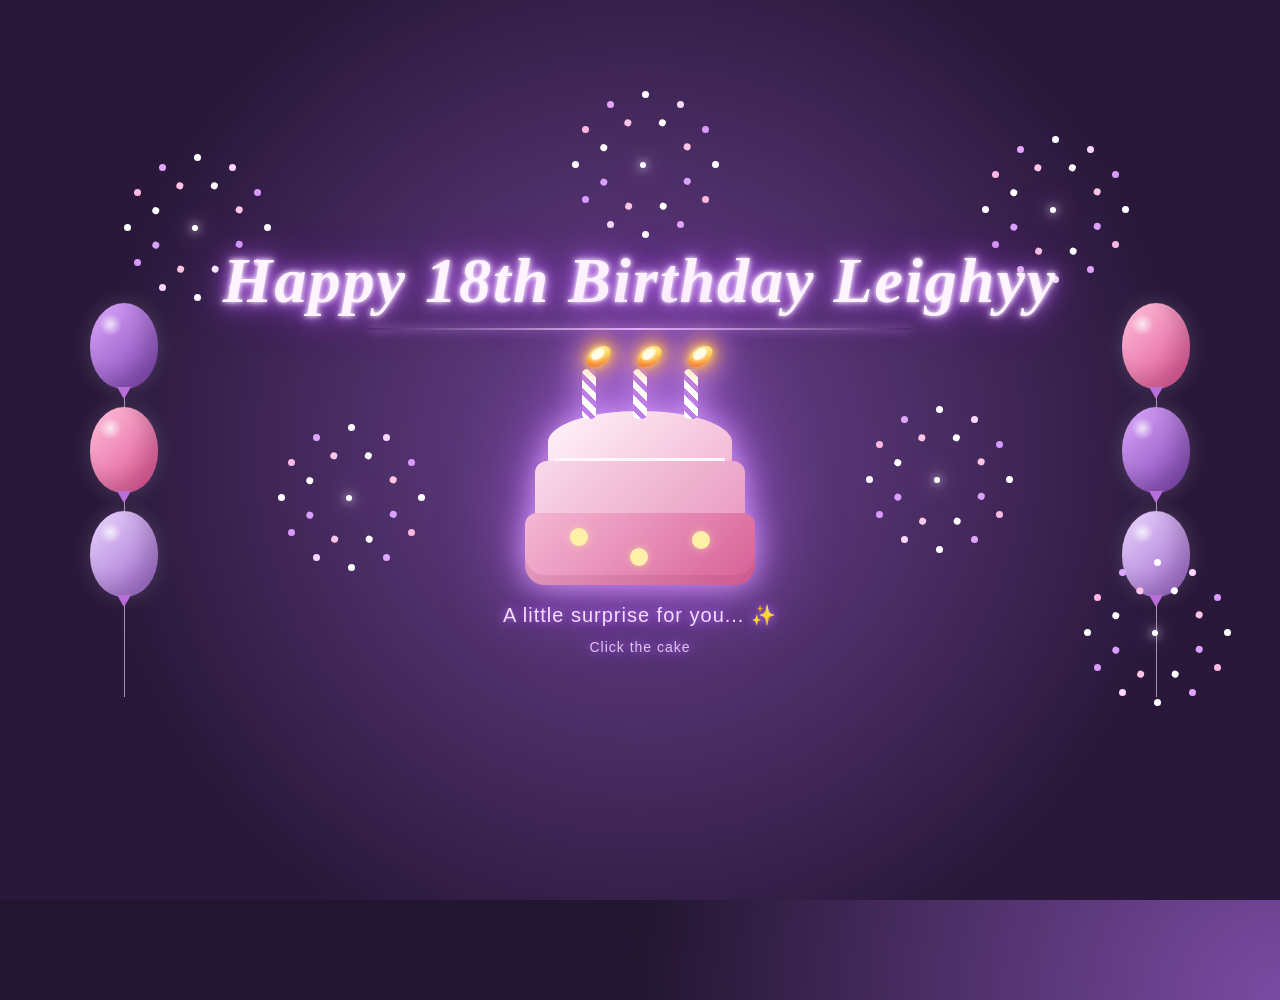
<file: BirthdayWebsite/birthday.html>
<!DOCTYPE html>
<html lang="en">

<head>

    <meta charset="UTF-8">

    <meta
        name="viewport"
        content="width=device-width, initial-scale=1.0"
    >

    <title>Something Special 💜</title>


    <style>


        * {
            box-sizing: border-box;
        }


        body {

            margin: 0;

            min-height: 100vh;

            font-family: Arial, sans-serif;

            text-align: center;

            color: white;

            background:
                radial-gradient(
                    circle at top left,
                    #b57edc,
                    transparent 35%
                ),

                radial-gradient(
                    circle at bottom right,
                    #7b4ba3,
                    transparent 40%
                ),

                #21152f;

            overflow-x: hidden;

        }



        /* =================================================
           🎂 BIRTHDAY CAKE INTRO
        ================================================= */


        .cake-screen {

            position: fixed;

            inset: 0;

            display: flex;

            flex-direction: column;

            justify-content: center;

            align-items: center;

            background:
                radial-gradient(
                    circle at center,
                    #704494,
                    #29183a 70%
                );

            z-index: 9999;

            overflow: hidden;

            transition:
                opacity 0.8s ease,
                visibility 0.8s ease;

        }


        .cake-screen.hide {

            opacity: 0;

            visibility: hidden;

            pointer-events: none;

        }



        /* =================================================
           🎉 CONFETTI
        ================================================= */


        .confetti {

            position: absolute;

            inset: 0;

            pointer-events: none;

            overflow: hidden;

        }


        .confetti span {

            position: absolute;

            top: -30px;

            width: 9px;

            height: 20px;

            border-radius: 3px;

            animation:
                confettiFall 5s linear infinite;

        }


        .confetti span:nth-child(1) {
            left: 5%;
            background: #ff78ae;
        }

        .confetti span:nth-child(2) {
            left: 13%;
            background: #c58cff;
            animation-delay: .6s;
        }

        .confetti span:nth-child(3) {
            left: 22%;
            background: #ffd76a;
            animation-delay: 1.2s;
        }

        .confetti span:nth-child(4) {
            left: 31%;
            background: #ff91be;
            animation-delay: 1.8s;
        }

        .confetti span:nth-child(5) {
            left: 40%;
            background: #b77aff;
            animation-delay: 2.4s;
        }

        .confetti span:nth-child(6) {
            left: 50%;
            background: #ffe08a;
            animation-delay: .8s;
        }

        .confetti span:nth-child(7) {
            left: 60%;
            background: #ff75aa;
            animation-delay: 1.4s;
        }

        .confetti span:nth-child(8) {
            left: 69%;
            background: #c88aff;
            animation-delay: 2s;
        }

        .confetti span:nth-child(9) {
            left: 78%;
            background: #ffd86b;
            animation-delay: 2.6s;
        }

        .confetti span:nth-child(10) {
            left: 87%;
            background: #ff8bb8;
            animation-delay: .4s;
        }

        .confetti span:nth-child(11) {
            left: 94%;
            background: #b77aff;
            animation-delay: 1.7s;
        }

        .confetti span:nth-child(12) {
            left: 17%;
            background: #ffd86b;
            animation-delay: 3s;
        }


        @keyframes confettiFall {

            0% {

                transform:
                    translateY(-30px)
                    rotate(0deg);

                opacity: 0;

            }

            15% {

                opacity: 1;

            }

            100% {

                transform:
                    translateY(110vh)
                    rotate(720deg);

                opacity: 0;

            }

        }



        /* =================================================
           🎆 FIREWORKS
        ================================================= */


        .fireworks {

            position: absolute;

            inset: 0;

            pointer-events: none;

            overflow: hidden;

            z-index: 10;

        }


        .firework {

            position: absolute;

            width: 6px;

            height: 6px;

            border-radius: 50%;

            background: white;

            box-shadow:
                0 0 10px white,
                0 0 20px #e6b3ff,
                0 0 35px #b45cff;

            animation:
                fireworkExplode 3.5s ease-out infinite;

        }


        .firework::before {

            content: "";

            position: absolute;

            width: 5px;

            height: 5px;

            border-radius: 50%;

            box-shadow:

                0 -70px 0 1px #ffffff,

                35px -60px 0 1px #ffd6ff,

                60px -35px 0 1px #d99aff,

                70px 0 0 1px #ffffff,

                60px 35px 0 1px #ffb8e1,

                35px 60px 0 1px #e0a5ff,

                0 70px 0 1px #ffffff,

                -35px 60px 0 1px #ffd6ff,

                -60px 35px 0 1px #d99aff,

                -70px 0 0 1px #ffffff,

                -60px -35px 0 1px #ffb8e1,

                -35px -60px 0 1px #e0a5ff;

            animation:
                sparkMove 3.5s ease-out infinite;

        }


        .firework::after {

            content: "";

            position: absolute;

            width: 5px;

            height: 5px;

            border-radius: 50%;

            box-shadow:

                0 -45px 0 1px #fff,

                32px -32px 0 1px #ffc4e5,

                45px 0 0 1px #d9a0ff,

                32px 32px 0 1px #fff,

                0 45px 0 1px #ffc4e5,

                -32px 32px 0 1px #d9a0ff,

                -45px 0 0 1px #fff,

                -32px -32px 0 1px #ffc4e5;

            transform: rotate(22deg);

            animation:
                sparkMove2 3.5s ease-out infinite;

        }


        .firework:nth-child(1) {
            left: 15%;
            top: 25%;
            animation-delay: 0s;
        }

        .firework:nth-child(2) {
            left: 82%;
            top: 23%;
            animation-delay: 1.1s;
        }

        .firework:nth-child(3) {
            left: 27%;
            top: 55%;
            animation-delay: 2.2s;
        }

        .firework:nth-child(4) {
            left: 73%;
            top: 53%;
            animation-delay: .7s;
        }

        .firework:nth-child(5) {
            left: 50%;
            top: 18%;
            animation-delay: 2.8s;
        }

        .firework:nth-child(6) {
            left: 90%;
            top: 70%;
            animation-delay: 1.8s;
        }


        @keyframes fireworkExplode {

            0% {
                transform: scale(0);
                opacity: 0;
            }

            8% {
                transform: scale(.5);
                opacity: 1;
            }

            18% {
                transform: scale(1);
                opacity: 1;
            }

            45% {
                transform: scale(1.2);
                opacity: .9;
            }

            70% {
                transform: scale(1.35);
                opacity: .5;
            }

            100% {
                transform: scale(1.5);
                opacity: 0;
            }

        }


        @keyframes sparkMove {

            0% {
                transform: scale(0);
                opacity: 0;
            }

            15% {
                transform: scale(.3);
                opacity: 1;
            }

            45% {
                transform: scale(1);
                opacity: 1;
            }

            100% {
                transform: scale(1.35);
                opacity: 0;
            }

        }


        @keyframes sparkMove2 {

            0% {

                transform:
                    rotate(22deg)
                    scale(0);

                opacity: 0;

            }

            15% {

                transform:
                    rotate(22deg)
                    scale(.3);

                opacity: 1;

            }

            45% {

                transform:
                    rotate(22deg)
                    scale(1);

                opacity: 1;

            }

            100% {

                transform:
                    rotate(22deg)
                    scale(1.4);

                opacity: 0;

            }

        }



        /* =================================================
           🎈 BALLOONS
        ================================================= */


        .balloons {

            position: absolute;

            top: 50%;

            display: flex;

            flex-direction: column;

            gap: 18px;

            transform:
                translateY(-50%);

            pointer-events: none;

        }


        .left-balloons {
            left: 7%;
        }


        .right-balloons {
            right: 7%;
        }


        .balloon {

            position: relative;

            width: 68px;

            height: 86px;

            border-radius:
                50% 50% 48% 48%;

            box-shadow:
                inset -12px -12px 18px rgba(0,0,0,.15),
                0 0 20px rgba(255,255,255,.15);

            animation:
                balloonFloat 3s ease-in-out infinite;

        }


        .balloon::before {

            content: "";

            position: absolute;

            left: 50%;

            top: 100%;

            width: 1px;

            height: 100px;

            background:
                rgba(255,255,255,.55);

        }


        .balloon::after {

            content: "";

            position: absolute;

            left: 50%;

            bottom: -10px;

            transform:
                translateX(-50%);

            width: 0;

            height: 0;

            border-left:
                7px solid transparent;

            border-right:
                7px solid transparent;

            border-top:
                12px solid #b86ed9;

        }


        .purple {

            background:
                radial-gradient(
                    circle at 30% 25%,
                    rgba(255,255,255,.75),
                    transparent 14%
                ),

                linear-gradient(
                    135deg,
                    #ddaaff,
                    #7b3eae
                );

        }


        .pink {

            background:
                radial-gradient(
                    circle at 30% 25%,
                    rgba(255,255,255,.75),
                    transparent 14%
                ),

                linear-gradient(
                    135deg,
                    #ffc2dc,
                    #df4d91
                );

        }


        .lavender {

            background:
                radial-gradient(
                    circle at 30% 25%,
                    rgba(255,255,255,.75),
                    transparent 14%
                ),

                linear-gradient(
                    135deg,
                    #ead7ff,
                    #9c62ca
                );

        }


        .right-balloons .balloon:nth-child(1) {
            animation-delay: .5s;
        }

        .right-balloons .balloon:nth-child(2) {
            animation-delay: 1s;
        }

        .right-balloons .balloon:nth-child(3) {
            animation-delay: 1.5s;
        }


        @keyframes balloonFloat {

            0%, 100% {

                transform:
                    translateY(0)
                    rotate(-3deg);

            }

            50% {

                transform:
                    translateY(-15px)
                    rotate(3deg);

            }

        }



        /* =================================================
           ✨ BIRTHDAY TITLE
        ================================================= */


        .birthday-title {

            position: relative;

            z-index: 30;

            margin-bottom: 25px;

            padding: 0 20px;

            font-family:
                "Cinzel",
                Georgia,
                "Times New Roman",
                serif;

            font-size:
                clamp(32px, 5vw, 65px);

            font-weight: 900;

            font-style: italic;

            letter-spacing: 2px;

            color: #fff4ff;

            text-shadow:

                0 0 5px #ffffff,

                0 0 12px #e0a5ff,

                0 0 25px #b45cff,

                0 0 45px #8d3dc2;

            animation:
                titleGlow 2s ease-in-out infinite alternate;

        }


        .birthday-title::after {

            content: "";

            display: block;

            width: 65%;

            height: 2px;

            margin:
                10px auto 0;

            background:
                linear-gradient(
                    90deg,
                    transparent,
                    #f0caff,
                    transparent
                );

            box-shadow:
                0 0 10px #d08cff;

        }


        @keyframes titleGlow {

            from {

                transform:
                    translateY(0);

                text-shadow:

                    0 0 5px #fff,

                    0 0 12px #e0a5ff,

                    0 0 25px #b45cff;

            }

            to {

                transform:
                    translateY(-3px);

                text-shadow:

                    0 0 8px #fff,

                    0 0 18px #f0caff,

                    0 0 35px #c36cff,

                    0 0 55px #8d3dc2;

            }

        }



        /* =================================================
           🎂 CAKE - LAYER BY LAYER
        ================================================= */


        .real-cake {

            position: relative;

            width: 280px;

            height: 230px;

            cursor: pointer;

            z-index: 30;

            filter:
                drop-shadow(0 0 15px #d79aff)
                drop-shadow(
                    0 0 35px
                    rgba(190,100,255,.6)
                );

        }


        .real-cake:hover {

            transform:
                scale(1.05);

        }



        /* =========================
           BOTTOM LAYER
        ========================= */

        .cake-bottom {

            position: absolute;

            left: 25px;

            bottom: 0;

            width: 230px;

            height: 72px;

            border-radius:
                12px 12px 20px 20px;

            background:
                linear-gradient(
                    135deg,
                    #f5b8d5,
                    #d75f96
                );

            box-shadow:
                inset 0 -10px 0
                rgba(120,40,80,.12);

            opacity: 0;

            transform:
                translateY(-90px)
                scale(.85);

            animation:
                cakeBottomIn
                .7s
                cubic-bezier(.2,.8,.3,1)
                .2s
                forwards;

        }



        /* =========================
           MIDDLE LAYER
        ========================= */

        .cake-middle {

            position: absolute;

            left: 35px;

            bottom: 62px;

            width: 210px;

            height: 62px;

            border-radius:
                12px 12px 8px 8px;

            background:
                linear-gradient(
                    135deg,
                    #f9d9e9,
                    #e99bc1
                );

            opacity: 0;

            transform:
                translateY(-80px)
                scale(.85);

            animation:
                cakeMiddleIn
                .7s
                cubic-bezier(.2,.8,.3,1)
                .65s
                forwards;

        }



        /* =========================
           TOP LAYER
        ========================= */

        .cake-top {

            position: absolute;

            left: 48px;

            bottom: 112px;

            width: 184px;

            height: 62px;

            border-radius:
                50% 50% 15px 15px;

            background:
                linear-gradient(
                    135deg,
                    #fff4fa,
                    #f3b8d4
                );

            opacity: 0;

            transform:
                translateY(-75px)
                scale(.85);

            animation:
                cakeTopIn
                .7s
                cubic-bezier(.2,.8,.3,1)
                1.1s
                forwards;

        }



        /* =========================
           ICING
        ========================= */

        .icing {

            position: absolute;

            left: 7px;

            bottom: -13px;

            width: 170px;

            height: 28px;

            background:
                #fff7fb;

            border-radius:
                0 0 20px 20px;

            opacity: 0;

            transform:
                translateY(-20px);

            animation:
                icingIn
                .5s
                ease-out
                1.7s
                forwards;

        }


        .icing::before,
        .icing::after {

            content: "";

            position: absolute;

            width: 20px;

            height: 32px;

            background:
                #fff7fb;

            border-radius:
                0 0 15px 15px;

        }


        .icing::before {

            left: 45px;

        }


        .icing::after {

            right: 35px;

        }



        /* =========================
           🕯️ CANDLES
        ========================= */

        .candle {

            position: absolute;

            bottom: 166px;

            width: 14px;

            height: 50px;

            border-radius: 5px;

            background:
                repeating-linear-gradient(
                    45deg,
                    #fff,
                    #fff 6px,
                    #bd7ee7 6px,
                    #bd7ee7 11px
                );

            z-index: 40;

            opacity: 0;

            transform:
                translateY(-190px)
                rotate(-4deg);

        }


        .candle1 {

            left: 82px;

            animation:
                candleDrop
                .8s
                cubic-bezier(.2,1.3,.4,1)
                1.95s
                forwards;

        }


        .candle2 {

            left: 133px;

            animation:
                candleDrop
                .8s
                cubic-bezier(.2,1.3,.4,1)
                2.15s
                forwards;

        }


        .candle3 {

            right: 82px;

            animation:
                candleDrop
                .8s
                cubic-bezier(.2,1.3,.4,1)
                2.35s
                forwards;

        }



        /* =========================
           🔥 REAL FIRE
        ========================= */

        .flame {

            position: absolute;

            left: 50%;

            top: -30px;

            width: 17px;

            height: 27px;

            transform:
                translateX(-50%)
                rotate(45deg)
                scale(0);

            transform-origin:
                center bottom;

            opacity: 0;

            border-radius:
                60% 40% 60% 40%;

            background:
                linear-gradient(
                    135deg,
                    #fffbd1 0%,
                    #ffe15b 35%,
                    #ff9d32 65%,
                    #ff5722 100%
                );

            box-shadow:
                0 0 8px #ffd95c,
                0 0 18px #ff9d32,
                0 0 30px
                rgba(255,145,40,.7);

        }


        /* INNER FLAME */

        .flame::before {

            content: "";

            position: absolute;

            width: 9px;

            height: 15px;

            left: 2px;

            top: 5px;

            border-radius:
                60% 40% 60% 40%;

            background:
                #fffde7;

            box-shadow:
                0 0 6px #ffffff;

        }


        /* FIRE GLOW */

        .flame::after {

            content: "";

            position: absolute;

            width: 30px;

            height: 30px;

            left: -8px;

            top: -8px;

            border-radius: 50%;

            background:
                rgba(255,180,50,.15);

            filter:
                blur(7px);

            z-index: -1;

        }


        .candle1 .flame {

            animation:
                flameIgnite
                .35s
                ease-out
                2.75s
                forwards,
                flameFlicker
                .55s
                ease-in-out
                3.1s
                infinite alternate;

        }


        .candle2 .flame {

            animation:
                flameIgnite
                .35s
                ease-out
                2.95s
                forwards,
                flameFlicker
                .5s
                ease-in-out
                3.3s
                infinite alternate;

        }


        .candle3 .flame {

            animation:
                flameIgnite
                .35s
                ease-out
                3.15s
                forwards,
                flameFlicker
                .6s
                ease-in-out
                3.5s
                infinite alternate;

        }



        /* =========================
           CAKE DECORATIONS
        ========================= */

        .cake-decoration {

            position: absolute;

            width: 18px;

            height: 18px;

            border-radius: 50%;

            background:
                #fff0a8;

            box-shadow:
                0 0 8px
                rgba(255,240,168,.6);

            opacity: 0;

            transform:
                scale(0);

            animation:
                decorationPop
                .5s
                cubic-bezier(.2,1.5,.4,1)
                1.95s
                forwards;

        }


        .d1 {

            left: 45px;

            top: 15px;

        }


        .d2 {

            left: 105px;

            top: 35px;

            animation-delay:
                2.1s;

        }


        .d3 {

            right: 45px;

            top: 18px;

            animation-delay:
                2.25s;

        }



        /* =========================
           CAKE ANIMATIONS
        ========================= */

        @keyframes cakeBottomIn {

            0% {

                opacity: 0;

                transform:
                    translateY(-90px)
                    scale(.85);

            }

            70% {

                opacity: 1;

                transform:
                    translateY(8px)
                    scale(1.03);

            }

            100% {

                opacity: 1;

                transform:
                    translateY(0)
                    scale(1);

            }

        }


        @keyframes cakeMiddleIn {

            0% {

                opacity: 0;

                transform:
                    translateY(-80px)
                    scale(.85);

            }

            70% {

                opacity: 1;

                transform:
                    translateY(6px)
                    scale(1.03);

            }

            100% {

                opacity: 1;

                transform:
                    translateY(0)
                    scale(1);

            }

        }


        @keyframes cakeTopIn {

            0% {

                opacity: 0;

                transform:
                    translateY(-75px)
                    scale(.85);

            }

            70% {

                opacity: 1;

                transform:
                    translateY(5px)
                    scale(1.03);

            }

            100% {

                opacity: 1;

                transform:
                    translateY(0)
                    scale(1);

            }

        }


        @keyframes icingIn {

            0% {

                opacity: 0;

                transform:
                    translateY(-20px);

            }

            100% {

                opacity: 1;

                transform:
                    translateY(0);

            }

        }


        @keyframes candleDrop {

            0% {

                opacity: 0;

                transform:
                    translateY(-190px)
                    rotate(-7deg);

            }

            60% {

                opacity: 1;

                transform:
                    translateY(10px)
                    rotate(4deg);

            }

            80% {

                transform:
                    translateY(-5px)
                    rotate(-2deg);

            }

            100% {

                opacity: 1;

                transform:
                    translateY(0)
                    rotate(0deg);

            }

        }


        @keyframes flameIgnite {

            0% {

                opacity: 0;

                transform:
                    translateX(-50%)
                    rotate(45deg)
                    scale(0);

            }

            60% {

                opacity: 1;

                transform:
                    translateX(-50%)
                    rotate(45deg)
                    scale(1.2);

            }

            100% {

                opacity: 1;

                transform:
                    translateX(-50%)
                    rotate(45deg)
                    scale(1);

            }

        }


        @keyframes flameFlicker {

            0% {

                transform:
                    translateX(-50%)
                    rotate(42deg)
                    scale(1);

            }

            50% {

                transform:
                    translateX(-50%)
                    rotate(49deg)
                    scale(1.12);

            }

            100% {

                transform:
                    translateX(-50%)
                    rotate(44deg)
                    scale(.92);

            }

        }


        @keyframes decorationPop {

            0% {

                opacity: 0;

                transform:
                    scale(0)
                    rotate(-90deg);

            }

            70% {

                opacity: 1;

                transform:
                    scale(1.2)
                    rotate(15deg);

            }

            100% {

                opacity: 1;

                transform:
                    scale(1)
                    rotate(0deg);

            }

        }



        /* =================================================
           CAKE TEXT
        ================================================= */


        .cake-text {

            position: relative;

            z-index: 30;

            margin-top: 18px;

            color: #f5ddff;

            font-size: 20px;

            letter-spacing: 1px;

            text-shadow:
                0 0 10px #b36cff,
                0 0 20px #8c4ac1;

        }


        .cake-text small {

            display: inline-block;

            margin-top: 12px;

            color: #dec5ee;

            font-size: 14px;

        }



        /* =================================================
           EXISTING OPENING CARD
        ================================================= */


        .card {

            width: 380px;

            max-width: 90%;

            margin: 100px auto;

            padding: 50px 30px;

            background:
                rgba(255, 255, 255, 0.12);

            border:
                1px solid
                rgba(255, 255, 255, 0.25);

            border-radius: 30px;

            backdrop-filter:
                blur(15px);

            box-shadow:

                0 0 30px
                rgba(190, 120, 255, 0.5),

                0 20px 50px
                rgba(0, 0, 0, 0.4);

            cursor: pointer;

            transition: 0.4s;

        }


        .card:hover {

            transform:
                translateY(-8px)
                scale(1.03);

            box-shadow:

                0 0 50px
                rgba(210, 160, 255, 0.8),

                0 20px 60px
                rgba(0, 0, 0, 0.5);

        }


        .card {
            position: relative;
        }


        .special-left {

            position: absolute;

            left: -55px;

            top: 50%;

            transform:
                translateY(-50%);

            font-size: 55px;

            animation:
                specialFloat 2.5s ease-in-out infinite;

            filter:
                drop-shadow(
                    0 0 12px #e8b6ff
                );

            z-index: 5;

        }


        .special-right {

            position: absolute;

            right: -55px;

            top: 50%;

            transform:
                translateY(-50%);

            font-size: 55px;

            animation:
                specialFloat 3s ease-in-out infinite reverse;

            filter:
                drop-shadow(
                    0 0 12px #e8b6ff
                );

            z-index: 5;

        }


        .special-top {

            position: absolute;

            top: -38px;

            left: 50%;

            transform:
                translateX(-50%);

            font-size: 25px;

            letter-spacing: 8px;

            white-space: nowrap;

            animation:
                sparkleFloat 2s ease-in-out infinite;

            filter:
                drop-shadow(
                    0 0 10px #d99aff
                );

            z-index: 5;

        }


        .special-bottom {

            position: absolute;

            bottom: -55px;

            left: 50%;

            transform:
                translateX(-50%);

            font-size: 55px;

            animation:
                cakeFloatSpecial 2s ease-in-out infinite;

            filter:
                drop-shadow(
                    0 0 12px #d99aff
                );

            z-index: 5;

        }


        @keyframes specialFloat {

            0%, 100% {

                transform:
                    translateY(-50%)
                    rotate(-5deg);

            }

            50% {

                transform:
                    translateY(-60%)
                    rotate(5deg);

            }

        }


        @keyframes sparkleFloat {

            0%, 100% {

                transform:
                    translateX(-50%)
                    translateY(0)
                    scale(1);

                opacity: .8;

            }

            50% {

                transform:
                    translateX(-50%)
                    translateY(-6px)
                    scale(1.15);

                opacity: 1;

            }

        }


        @keyframes cakeFloatSpecial {

            0%, 100% {

                transform:
                    translateX(-50%)
                    translateY(0)
                    rotate(-3deg);

            }

            50% {

                transform:
                    translateX(-50%)
                    translateY(-8px)
                    rotate(3deg);

            }

        }


        .card .emoji {

            font-size: 70px;

        }


        .card h1 {

            color: #f0d9ff;

            font-size: 38px;

            margin:
                20px 0 10px;

        }


        .card p {

            color: #d8c0e8;

            font-size: 18px;

        }


        .click {

            display: inline-block;

            margin-top: 25px;

            padding:
                12px 25px;

            border-radius: 30px;

            background:
                #a66cff;

            box-shadow:
                0 0 20px
                rgba(166, 108, 255, 0.7);

        }



        /* =================================================
           MAIN CONTENT
        ================================================= */


        #content {

            display: none;

            padding:
                40px 20px;

        }


        .title {

            font-size: 45px;

            color: #f1d8ff;

            text-shadow:

                0 0 10px #b36cff,

                0 0 25px #b36cff;

        }


        .subtitle {

            color: #d8c0e8;

            font-size: 18px;

            margin-bottom: 40px;

        }



        /* =================================================
           EMOJI BOXES
        ================================================= */


        .emoji-container {

            max-width: 750px;

            margin: auto;

            display: grid;

            grid-template-columns:
                repeat(4, 1fr);

            gap: 20px;

        }


        .emoji-box {

            height: 140px;

            display: flex;

            justify-content: center;

            align-items: center;

            flex-direction: column;

            background:
                rgba(255, 255, 255, 0.10);

            border:
                1px solid
                rgba(255, 255, 255, 0.25);

            border-radius: 25px;

            backdrop-filter:
                blur(10px);

            cursor: pointer;

            transition: 0.35s;

            box-shadow:
                0 0 15px
                rgba(170, 100, 255, 0.2);

        }


        .emoji-box:hover {

            transform:
                translateY(-8px)
                scale(1.05);

            background:
                rgba(180, 120, 255, 0.20);

            box-shadow:
                0 0 30px
                rgba(200, 140, 255, 0.7);

        }


        .emoji-box span {

            font-size: 55px;

            margin-bottom: 8px;

        }


        .emoji-box small {

            color: #d9c4e8;

            font-size: 13px;

        }



        /* =================================================
           LETTER POPUP
        ================================================= */


        .letter-container {

            display: none;

            position: fixed;

            top: 0;

            left: 0;

            width: 100%;

            height: 100%;

            background:
                rgba(20, 10, 30, 0.80);

            backdrop-filter:
                blur(8px);

            justify-content: center;

            align-items: center;

            padding: 20px;

            z-index: 100;

        }


        .letter-wrapper {

            position: relative;

            display: flex;

            justify-content: center;

            align-items: center;

            width: 100%;

        }


        .side-cake {

            position: absolute;

            font-size: 45px;

            z-index: 2;

            filter:
                drop-shadow(
                    0 0 10px #c88cff
                );

            animation:
                candleGlow
                1.5s
                infinite alternate;

        }


        .side-cake.left {

            left:
                calc(50% - 355px);

        }


        .side-cake.right {

            right:
                calc(50% - 355px);

        }


        .bottom-cake {

            position: absolute;

            bottom: -65px;

            left: 50%;

            transform:
                translateX(-50%);

            font-size: 60px;

            z-index: 3;

            filter:
                drop-shadow(
                    0 0 15px #c88cff
                );

            animation:
                cakeBounce
                1s
                infinite alternate;

        }


        @keyframes candleGlow {

            from {

                transform:
                    translateY(0);

                filter:
                    drop-shadow(
                        0 0 5px #c88cff
                    );

            }

            to {

                transform:
                    translateY(-5px);

                filter:
                    drop-shadow(
                        0 0 18px #f0c4ff
                    );

            }

        }


        @keyframes cakeBounce {

            from {

                transform:
                    translateX(-50%)
                    translateY(0);

            }

            to {

                transform:
                    translateX(-50%)
                    translateY(-7px);

            }

        }



        /* =================================================
           LETTER
        ================================================= */


        .letter {

            position: relative;

            width: 600px;

            max-width: 95%;

            max-height: 85vh;

            overflow-y: auto;

            padding: 40px;

            background:
                linear-gradient(
                    145deg,
                    #f7eaff,
                    #ead4ff
                );

            color: #422052;

            border-radius: 25px;

            box-shadow:
                0 0 50px
                rgba(190, 120, 255, 0.8);

            animation:
                letterOpen
                0.4s ease;

        }


        @keyframes letterOpen {

            from {

                transform:
                    scale(0.7)
                    translateY(30px);

                opacity: 0;

            }

            to {

                transform:
                    scale(1)
                    translateY(0);

                opacity: 1;

            }

        }


        .letter h2 {

            color: #743fa3;

            font-size: 30px;

            margin-top: 0;

        }


        .letter p {

            line-height: 1.8;

            font-size: 17px;

            text-align: left;

        }


        .close {

            position: absolute;

            top: 15px;

            right: 20px;

            border: none;

            background: transparent;

            color: #743fa3;

            font-size: 25px;

            cursor: pointer;

        }


        .close:hover {

            transform:
                scale(1.2);

        }



        /* =================================================
           MOBILE
        ================================================= */


        @media (max-width: 700px) {


            .emoji-container {

                grid-template-columns:
                    repeat(2, 1fr);

            }


            .title {

                font-size: 32px;

            }


            .letter {

                padding:
                    30px 25px;

            }


            .side-cake.left {

                left: 0;

            }


            .side-cake.right {

                right: 0;

            }


            .side-cake {

                font-size: 32px;

            }


            .bottom-cake {

                font-size: 50px;

            }


            .birthday-title {

                font-size: 34px;

                letter-spacing: 1px;

                margin-bottom: 5px;

            }


            .real-cake {

                transform:
                    scale(.78);

            }


            .real-cake:hover {

                transform:
                    scale(.84);

            }


            .balloons {

                transform:
                    translateY(-50%)
                    scale(.60);

            }


            .left-balloons {

                left: -15px;

            }


            .right-balloons {

                right: -15px;

            }


            .firework::before {

                box-shadow:

                    0 -50px 0 1px #ffffff,

                    25px -43px 0 1px #ffd6ff,

                    43px -25px 0 1px #d99aff,

                    50px 0 0 1px #ffffff,

                    43px 25px 0 1px #ffb8e1,

                    25px 43px 0 1px #e0a5ff,

                    0 50px 0 1px #ffffff,

                    -25px 43px 0 1px #ffd6ff,

                    -43px 25px 0 1px #d99aff,

                    -50px 0 0 1px #ffffff,

                    -43px -25px 0 1px #ffb8e1,

                    -25px -43px 0 1px #e0a5ff;

            }


            .special-left {

                left: -15px;

                font-size: 38px;

            }


            .special-right {

                right: -15px;

                font-size: 38px;

            }


            .special-top {

                top: -30px;

                font-size: 19px;

                letter-spacing: 4px;

            }


            .special-bottom {

                bottom: -42px;

                font-size: 40px;

            }

        }


    </style>

</head>


<body>



    <!-- =================================================
         🎂 FIRST SCREEN
    ================================================= -->


    <div
        class="cake-screen"
        id="cakeScreen"
    >


        <!-- 🎉 CONFETTI -->

        <div class="confetti">

            <span></span>
            <span></span>
            <span></span>
            <span></span>
            <span></span>
            <span></span>
            <span></span>
            <span></span>
            <span></span>
            <span></span>
            <span></span>
            <span></span>

        </div>



        <!-- 🎆 FIREWORKS -->

        <div class="fireworks">

            <div class="firework"></div>

            <div class="firework"></div>

            <div class="firework"></div>

            <div class="firework"></div>

            <div class="firework"></div>

            <div class="firework"></div>

        </div>



        <!-- 🎈 LEFT BALLOONS -->

        <div class="balloons left-balloons">

            <div class="balloon purple"></div>

            <div class="balloon pink"></div>

            <div class="balloon lavender"></div>

        </div>



        <!-- 🎈 RIGHT BALLOONS -->

        <div class="balloons right-balloons">

            <div class="balloon pink"></div>

            <div class="balloon purple"></div>

            <div class="balloon lavender"></div>

        </div>



        <!-- ✨ BIRTHDAY TITLE -->

        <div class="birthday-title">

            Happy 18th Birthday Leighyy

        </div>



        <!-- 🎂 CAKE -->

        <div
            class="real-cake"
            onclick="openCake()"
        >


            <!-- 🕯️ CANDLE 1 -->

            <div class="candle candle1">

                <div class="flame"></div>

            </div>



            <!-- 🕯️ CANDLE 2 -->

            <div class="candle candle2">

                <div class="flame"></div>

            </div>



            <!-- 🕯️ CANDLE 3 -->

            <div class="candle candle3">

                <div class="flame"></div>

            </div>



            <!-- 🎂 TOP -->

            <div class="cake-top">

                <div class="icing"></div>

            </div>



            <!-- 🍰 MIDDLE -->

            <div class="cake-middle"></div>



            <!-- 🎂 BOTTOM -->

            <div class="cake-bottom">

                <div
                    class="cake-decoration d1"
                ></div>

                <div
                    class="cake-decoration d2"
                ></div>

                <div
                    class="cake-decoration d3"
                ></div>

            </div>


        </div>



        <!-- TEXT UNDER CAKE -->

        <div class="cake-text">

            A little surprise for you... ✨

            <br>

            <small>
                Click the cake
            </small>

        </div>


    </div>



    <!-- =================================================
         OPENING CARD
    ================================================= -->


    <div
        class="card"
        id="card"
    >


        <div class="special-left">
            🌸
        </div>


        <div class="special-right">
            🌷
        </div>


        <div class="special-top">
            ✨ 💜 ✨
        </div>


        <div class="special-bottom">
            🎂
        </div>


        <div class="emoji">

            🎁

        </div>


        <h1>

            Something Special

        </h1>


        <p>

            Is about to be discovered..

        </p>


        <div class="click">

            CLICK ME ✨

        </div>


    </div>



    <!-- =================================================
         MAIN CONTENT
    ================================================= -->


    <div id="content">


        <h1 class="title">

            A Little Something For You

        </h1>


        <p class="subtitle">

            Pick the 1st emoji which is the purple heart and then the rest in order ✨

            <br><br>

            Unlock the Mystery 🗝️

        </p>



        <div class="emoji-container">


            <div
                class="emoji-box"
                onclick="openLetter(1)"
            >

                <span>
                    💜
                </span>

                <small>
                    Open me
                </small>

            </div>



            <div
                class="emoji-box"
                onclick="openLetter(2)"
            >

                <span>
                    🌸
                </span>

                <small>
                    Open me
                </small>

            </div>



            <div
                class="emoji-box"
                onclick="openLetter(3)"
            >

                <span>
                    🦋
                </span>

                <small>
                    Open me
                </small>

            </div>



            <div
                class="emoji-box"
                onclick="openLetter(4)"
            >

                <span>
                    🎀
                </span>

                <small>
                    Open me
                </small>

            </div>



            <div
                class="emoji-box"
                onclick="openLetter(5)"
            >

                <span>
                    ⭐
                </span>

                <small>
                    Open me
                </small>

            </div>



            <div
                class="emoji-box"
                onclick="openLetter(6)"
            >

                <span>
                    🧸
                </span>

                <small>
                    Open me
                </small>

            </div>



            <div
                class="emoji-box"
                onclick="openLetter(7)"
            >

                <span>
                    💌
                </span>

                <small>
                    Open me
                </small>

            </div>



            <div
                class="emoji-box"
                onclick="openLetter(8)"
            >

                <span>
                    🎂
                </span>

                <small>
                    Open me
                </small>

            </div>


        </div>

    </div>



    <!-- =================================================
         LETTER POPUP
    ================================================= -->


    <div
        class="letter-container"
        id="letterContainer"
    >


        <div class="letter-wrapper">


            <div class="side-cake left">

                🕯️

            </div>



            <div class="letter">


                <button
                    class="close"
                    onclick="closeLetter()"
                >

                    ✕

                </button>



                <h2 id="letterTitle">

                    Letter

                </h2>



                <p id="letterText">

                    Message

                </p>


            </div>



            <div class="side-cake right">

                🕯️

            </div>



            <div class="bottom-cake">

                🎂

            </div>


        </div>


    </div>



    <!-- =================================================
         JAVASCRIPT
    ================================================= -->


    <script>


        /* =========================
           OPEN CAKE
        ========================= */


        function openCake() {

            document
                .getElementById("cakeScreen")
                .classList
                .add("hide");

        }



        /* =========================
           OPEN MAIN PAGE
        ========================= */


        const card =
            document.getElementById("card");


        const content =
            document.getElementById("content");


        card.addEventListener(
            "click",
            function() {

                card.style.display =
                    "none";

                content.style.display =
                    "block";

            }
        );



        /* =========================
           LETTERS
        ========================= */


        const letters = {


            1: {

                title:
                    "💜 A Little Reminder",

                text:

                "Hi leighy! Since this is the 1st letter. Here's a little reminder for you na kahit sobrang hirap na kakayanin mo parin okay? Don't pressure yourself too much and always remember to rest okay? Now that you're 18 it's a fresh start of your journey being an adult. Enjoy your day ah, and don't forget to read the other letter's that i prepared for you."

            },


            2: {

                title:
                    "🌸 For Your Birthday",

                text:

                "Hi birthday sleighy! For your birthday I hope it brings you happiness, peaceful moments, and a lot of reasons to smile. Wag mona rin ako masyadong awayin, bait bait ko e HAHAHAHA.. Anyways this is your special day and I want it to be memorable for you. Kaya naisipan kong gawin to' I know it's too much pero I really hope you like it and I really enjoy those times na nag uusap tayong dalawa about the future, schoolworks and kahit minsan kalokohan and kulitan, and I want you to know na sobrang na appriciate kita ng sobra I barely tell you that pero totoo yon, baka naman dika maniwala.. Sakit nun para sakin.. Pero ayun wish you the best and stay healthy iwas ang pagpupuyat minsan ah. Happy 18th Birthday leighyy!"

            },


            3: {

                title:
                    "🦋 Keep Going",

                text:

                "Hi hi sino u? ay joke lang HAHAHAHA babadtripin sa birhday eh no' anyways.. Whatever happens, keep moving forward. There will always be good days and difficult days, but I hope you continue believing in yourself and the things you can achieve. At I'll be rooting for you! Kaya mo yan ikaw paba pambato kita sa recitation, kahit na kaagaw kita jan minsan HAHAHAHA. Basta keep moving forward even if someone kept telling you to quit, wag ka maniniwala jan kase nasimulan mona you have to finish what you've started and I will always be here to guide you, and have someone na mapag rarantan mo and a listener. Kase ako na yan e AHAHHAHA.. okay so ayun lang hehe 😇"

            },


            4: {

                title:
                    "🎀 Something Sweet",

                text:

                "Hello po sa nag open neto. So this is for you... Sometimes the smallest moments become the memories we remember the most. Because it's not always about the big things, but about the little moments, random conversations, laughs, and simple memories that somehow make a person special I hope this little messege makes you smile, even just for a moment. You deserve to feel appreciated rin, remembered, and cared for."

            },


            5: {

                title:
                    "⭐ Your Wishes",

                text:

                "Helloo again birthday girl! Eto naman is may the things you've been wishing for slowly find their way to you. And I really hope you reach your goals, and have fun experience new adventures, and have more moments that will make you genuinely happy. Syaka Wishing you the best of luck sa journey mo, and wish ko rin sana para sayo na wag mo nako awayin minsan, yun lang birthday girl^^"

            },


            6: {

                title:
                    "🧸 Just Because",

                text:

                "Heyy there leighyy! You're nearly at the last 2 letter's bare with me okay? No special reason needed for this one naman. I simply wanted to leave you a little message to remind you that you deserve all the kindness, happiness, and people who appreciate you. This is a short messege lang talaga^^"

            },


            7: {

                title:
                    "💌 A Longer Letter",

                text:

                "Leighyy, If you ever look back at this little website that I made for you, I hope it reminds you of this 18th birthday of yours and the people who wanted to make your day a little more special. I know that life changes quickly, but some memories are worth keeping. So enjoy today because its your special day, laugh a lot, take plenty of pictures, and make the kind of memories you will smile about later. Also a gentle reminder that you will always have me kahit na minsan nag tatalo us but still enjoy your day and I hope I get to make it special too. Also sana hindi ka mag sawa sakin sa 4years HAHAHAHA.. Kahit tiisin mo nalang ako ayos na sakin yun^^"

            },


            8: {

                title:
                    "🎂 The Final Letter",

                text:

                "Happy Birthday Leighyy! 🎉 You've finally reached the end of the letter, so proud of you for reading it all the way with me. I hope this new chapter of your life brings you happiness, good memories, and countless reasons to smile. Thank you for always being there, and also thank you kase you never failed to make me smile. Kaya it's my turn to do the same way, More birthdays to come and always remember to enjoy your special day and never forget that you deserve good things in life. Wala nako maisip sabihin since sa 8 letters na yan marami na rin naman ako nasabi, pero I think there's plenty of words that I want to say pero sa susunod na yun baka wala na talaga akong masabi sa'yo HAHAHAHA.. anyways Happy Birthday again and enjoy your day!💜"

            }


        };



        /* =========================
           OPEN LETTER
        ========================= */


        function openLetter(number) {

            const letter =
                letters[number];


            document.getElementById(
                "letterTitle"
            ).textContent =
                letter.title;


            document.getElementById(
                "letterText"
            ).textContent =
                letter.text;


            document.getElementById(
                "letterContainer"
            ).style.display =
                "flex";

        }



        /* =========================
           CLOSE LETTER
        ========================= */


        function closeLetter() {

            document.getElementById(
                "letterContainer"
            ).style.display =
                "none";

        }


    </script>


</body>

</html>
</file>
